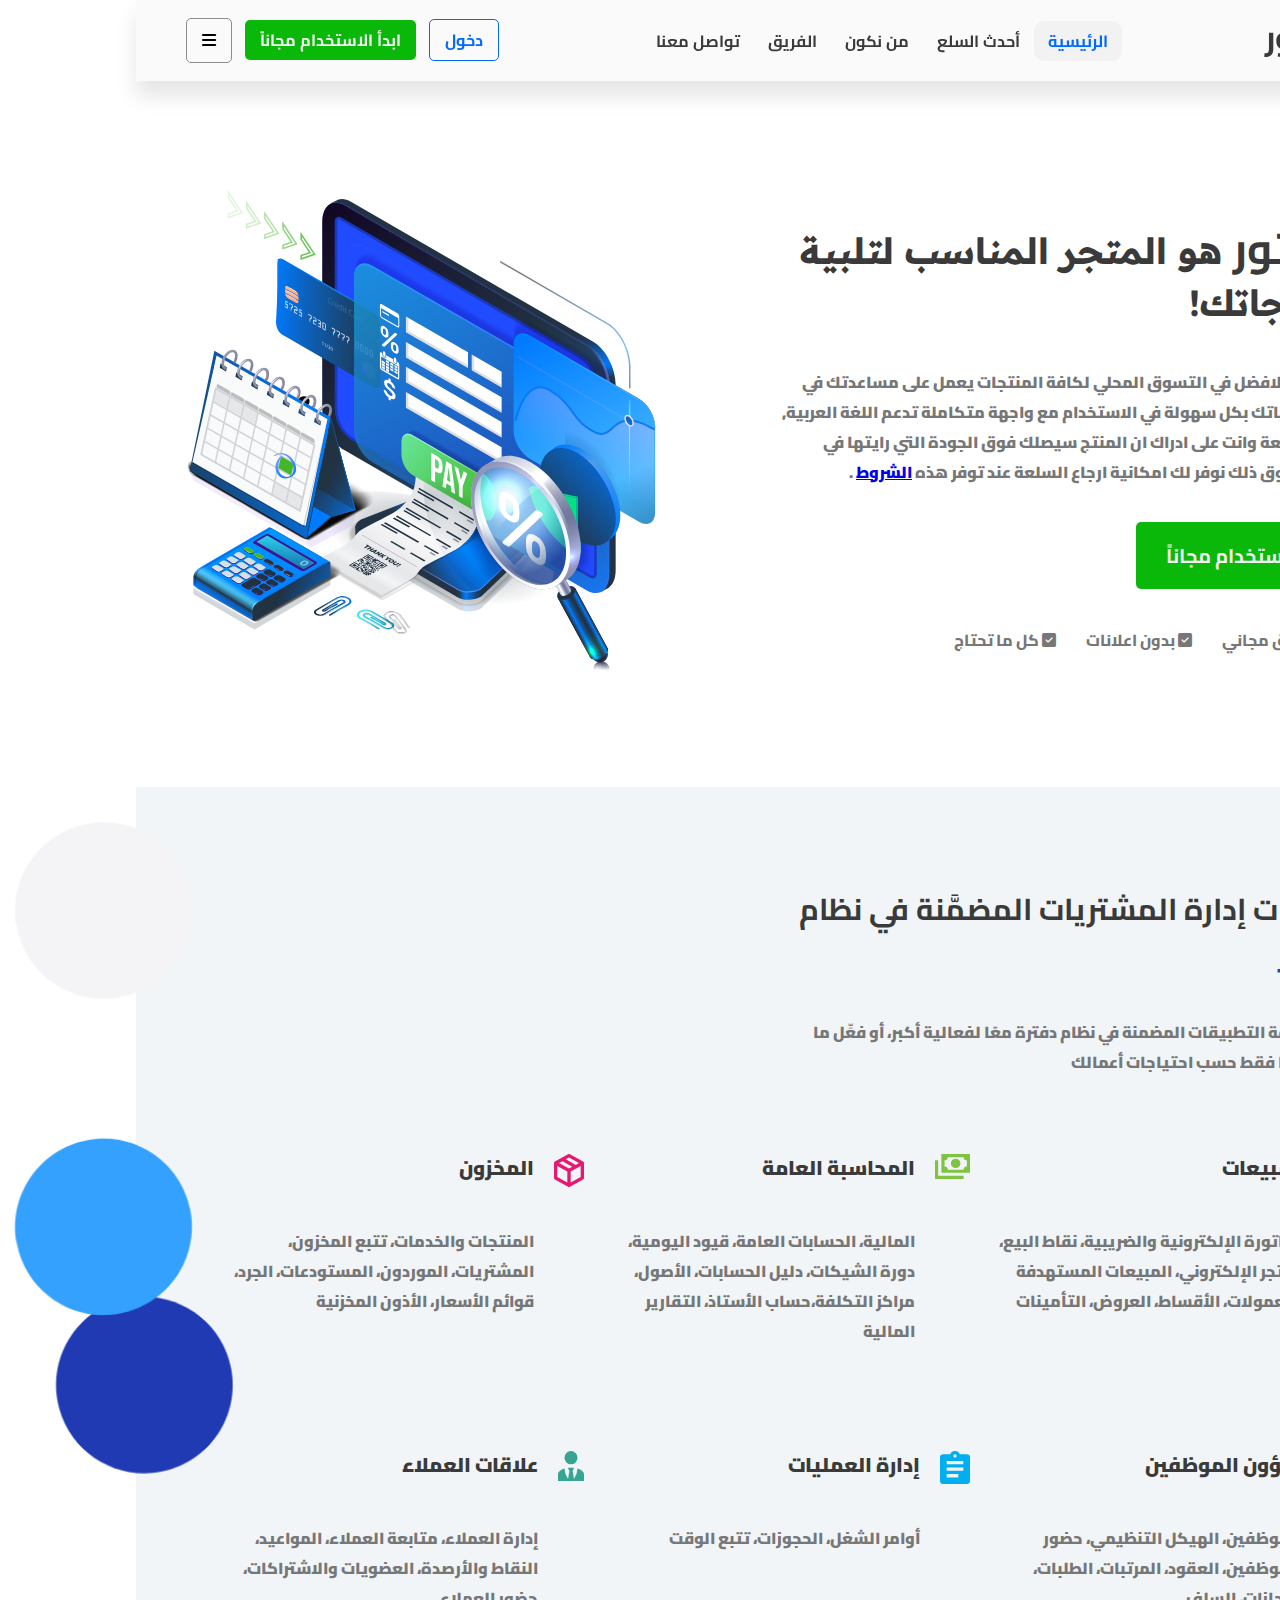
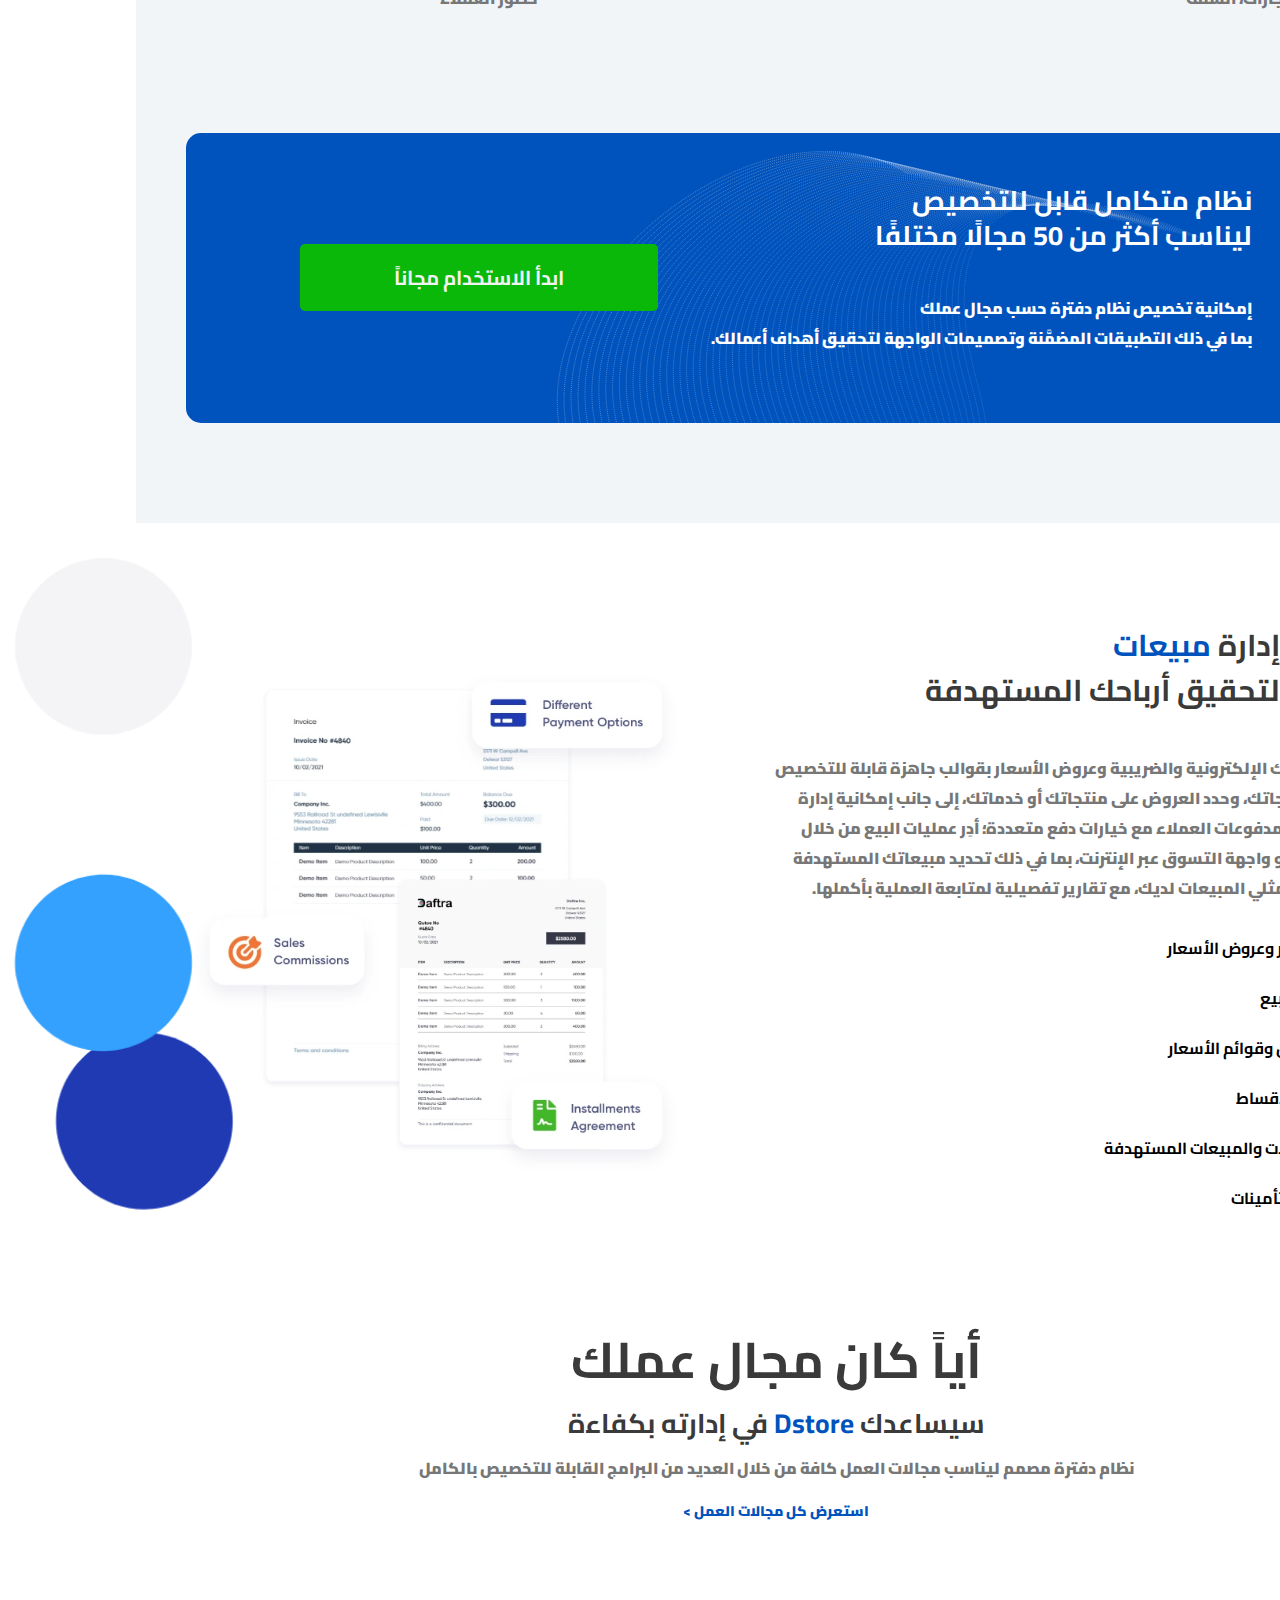
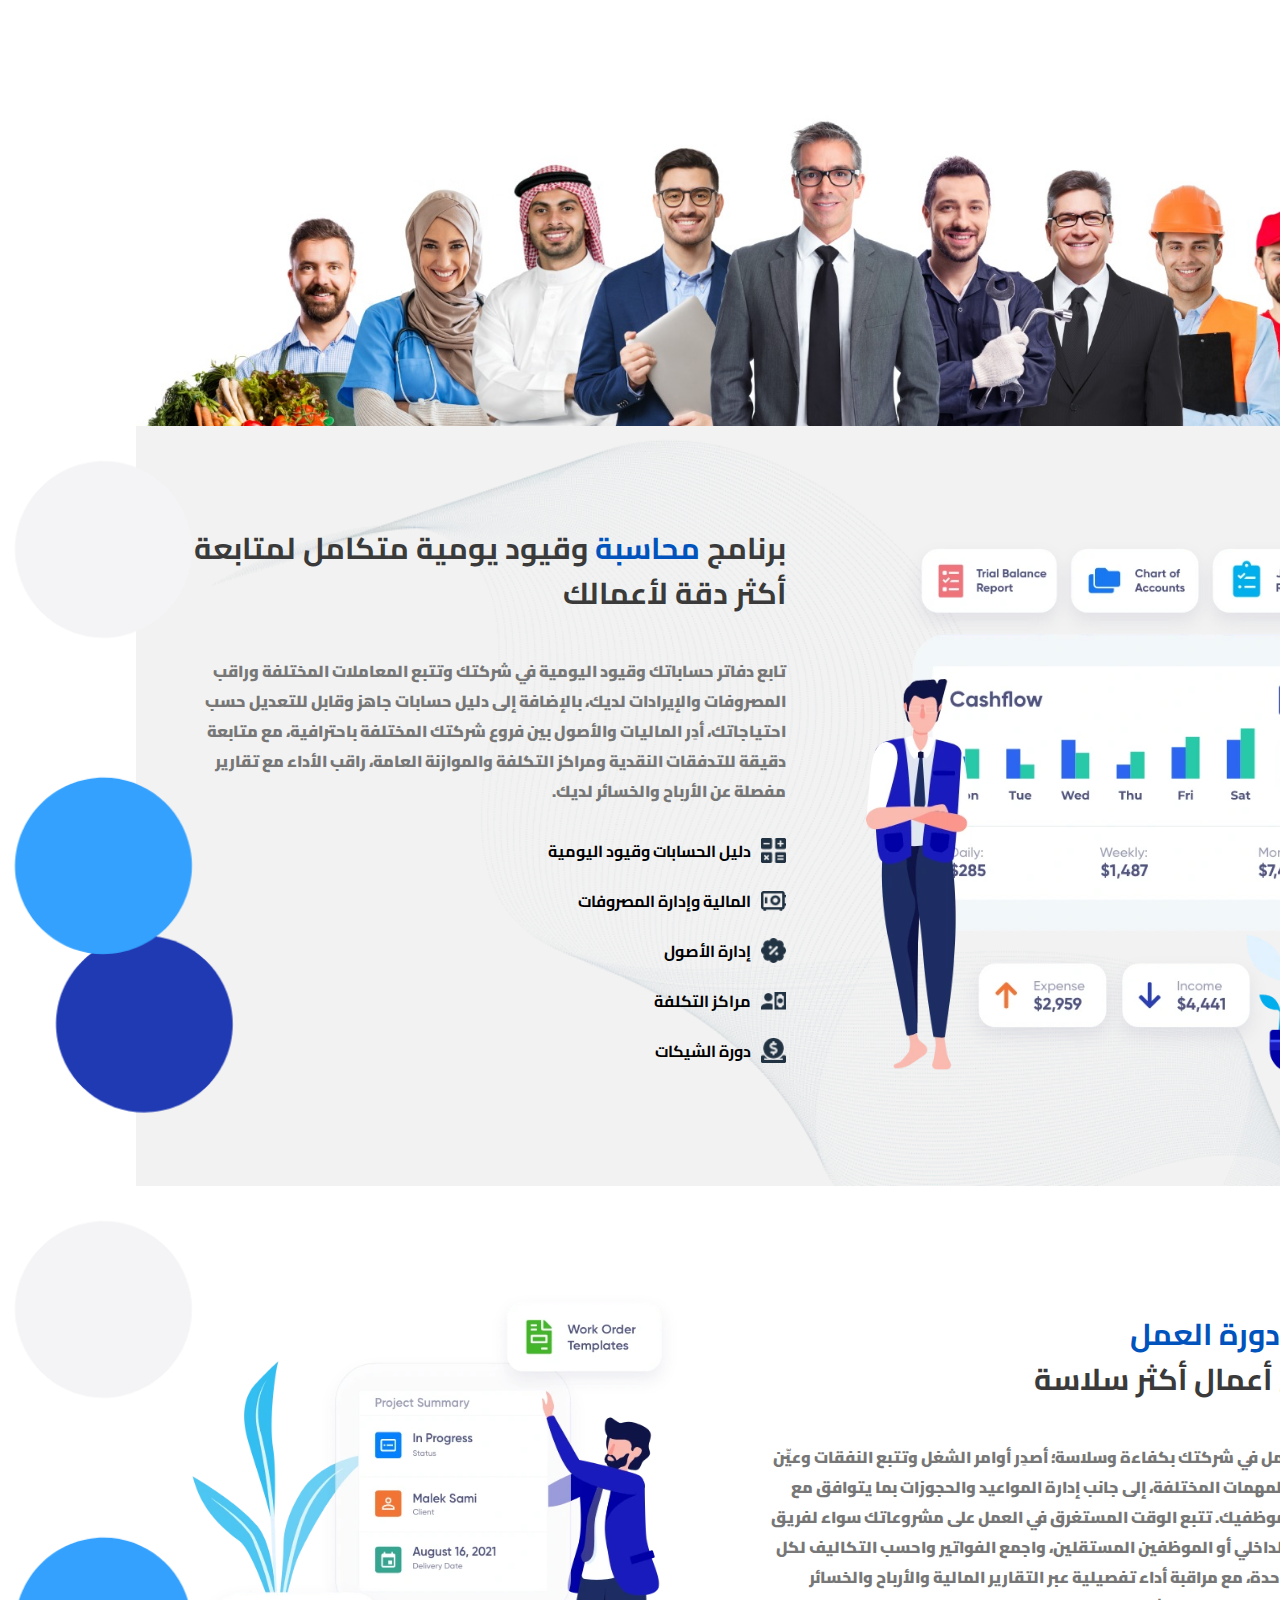
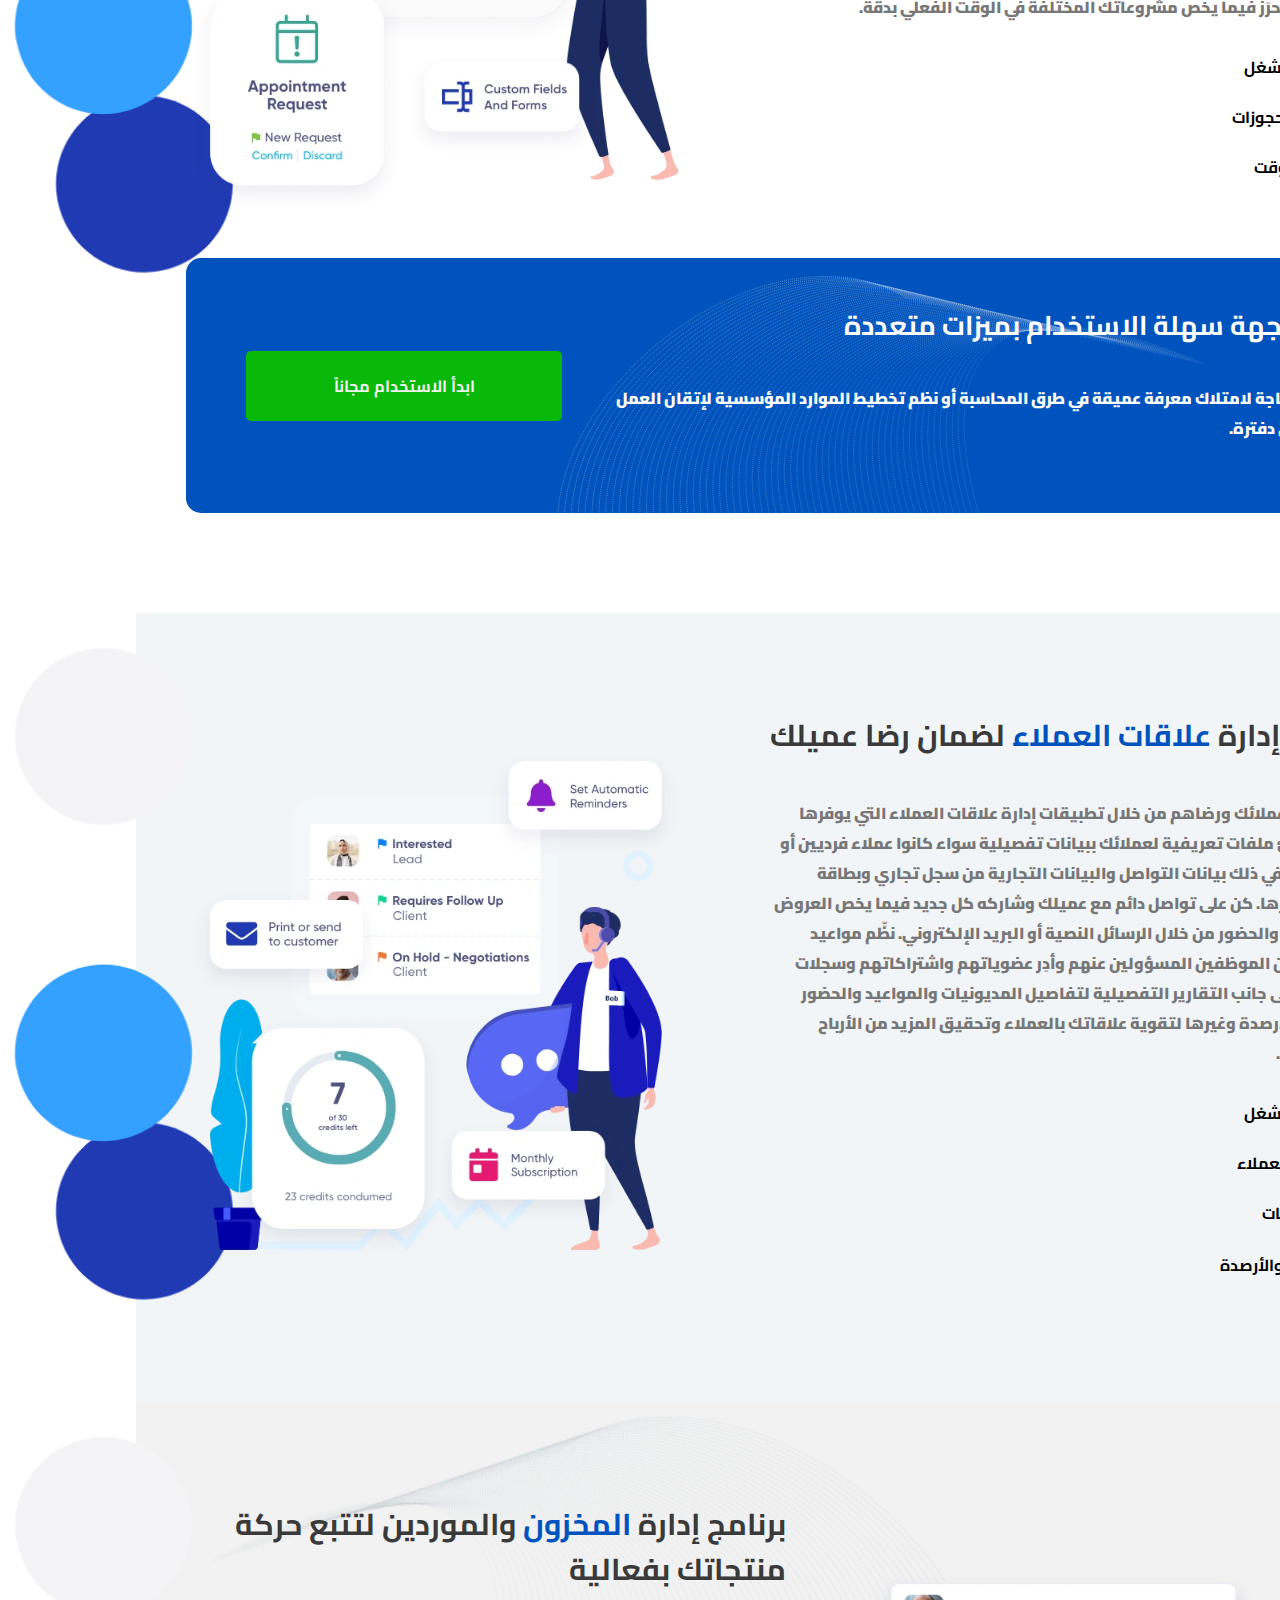
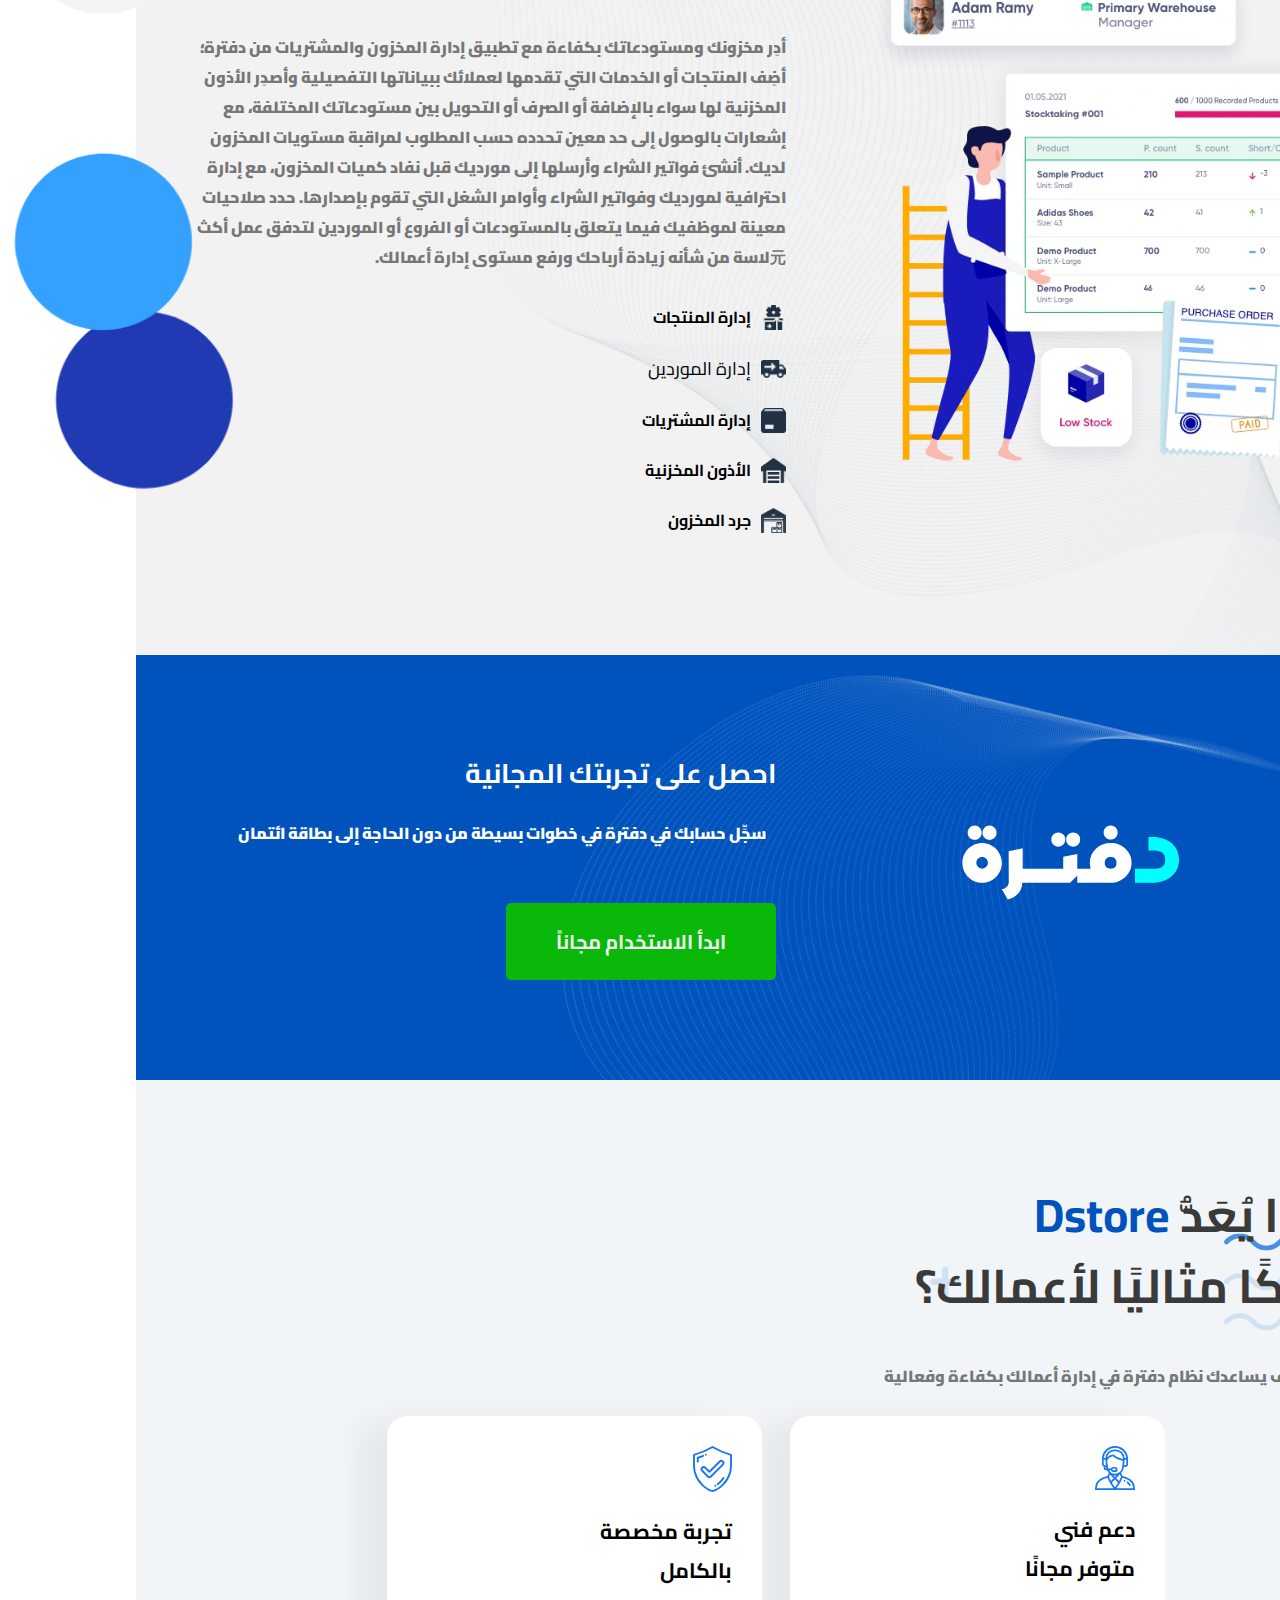
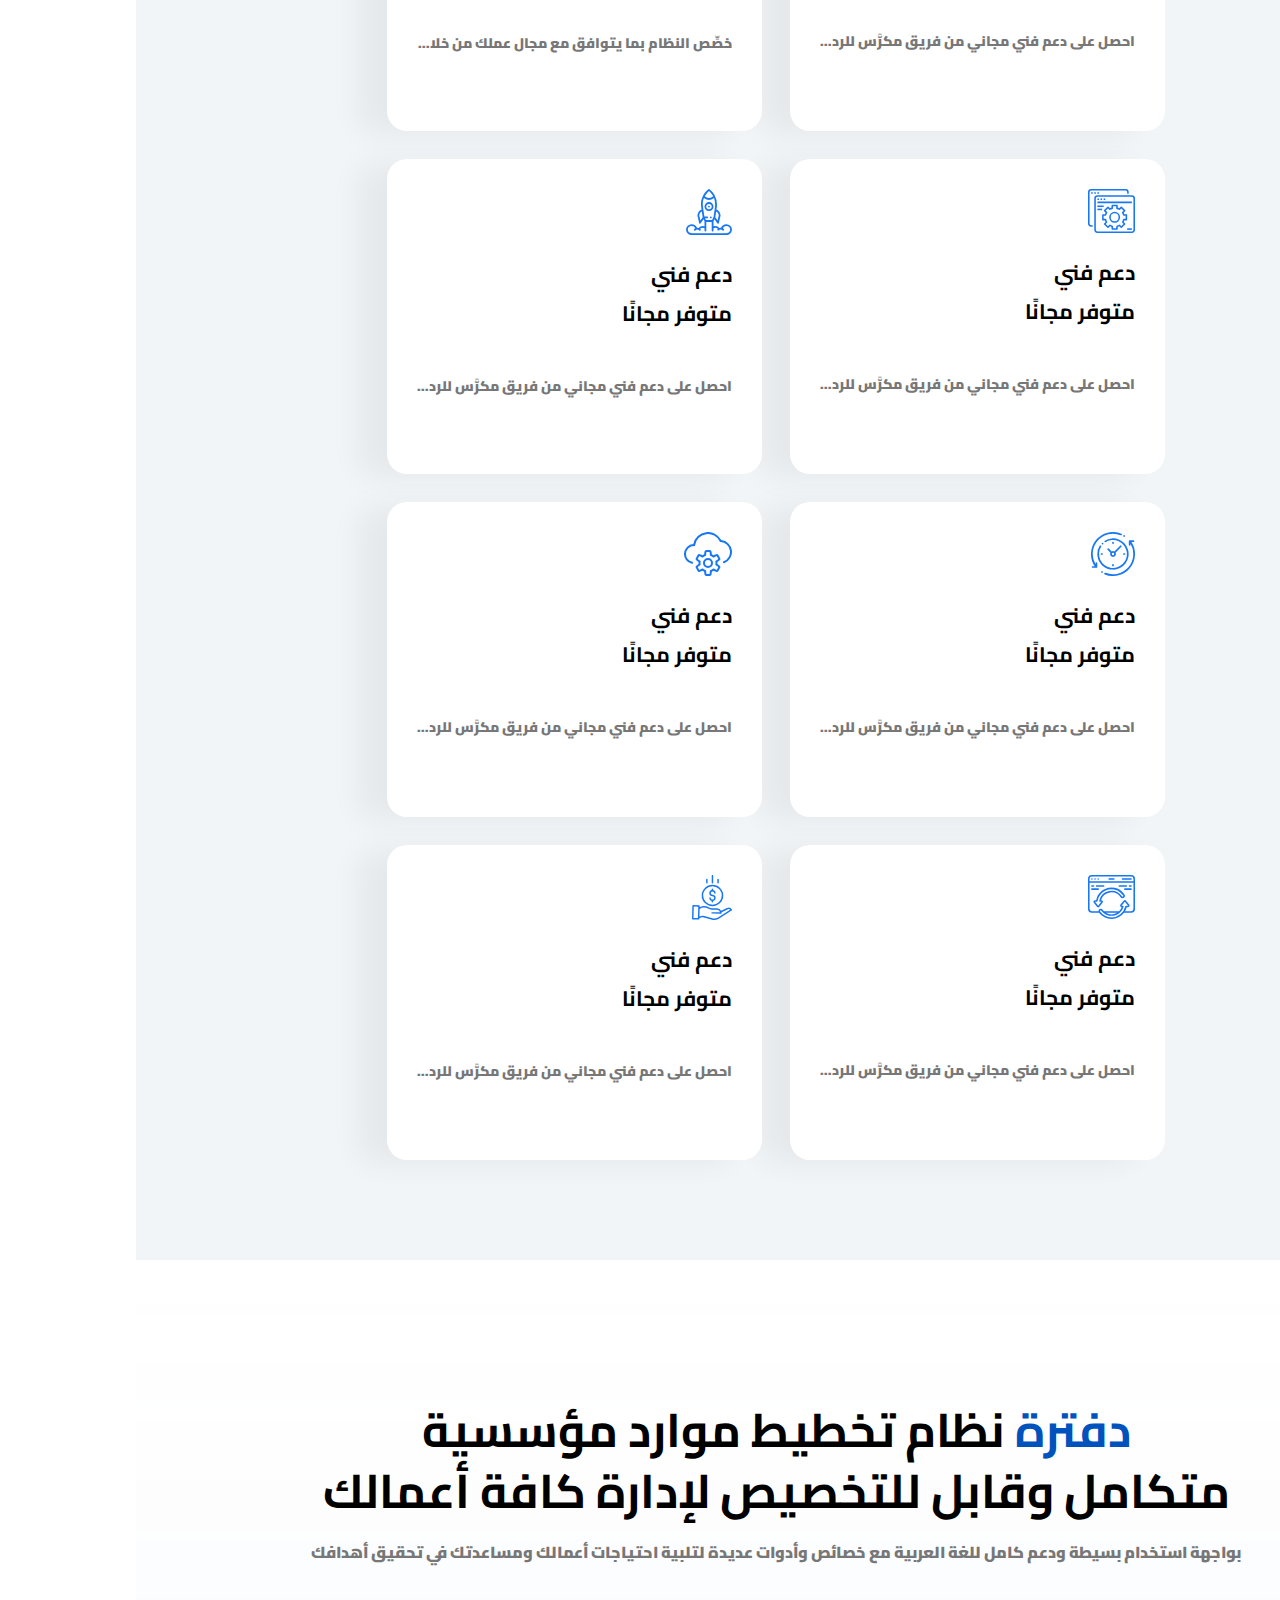
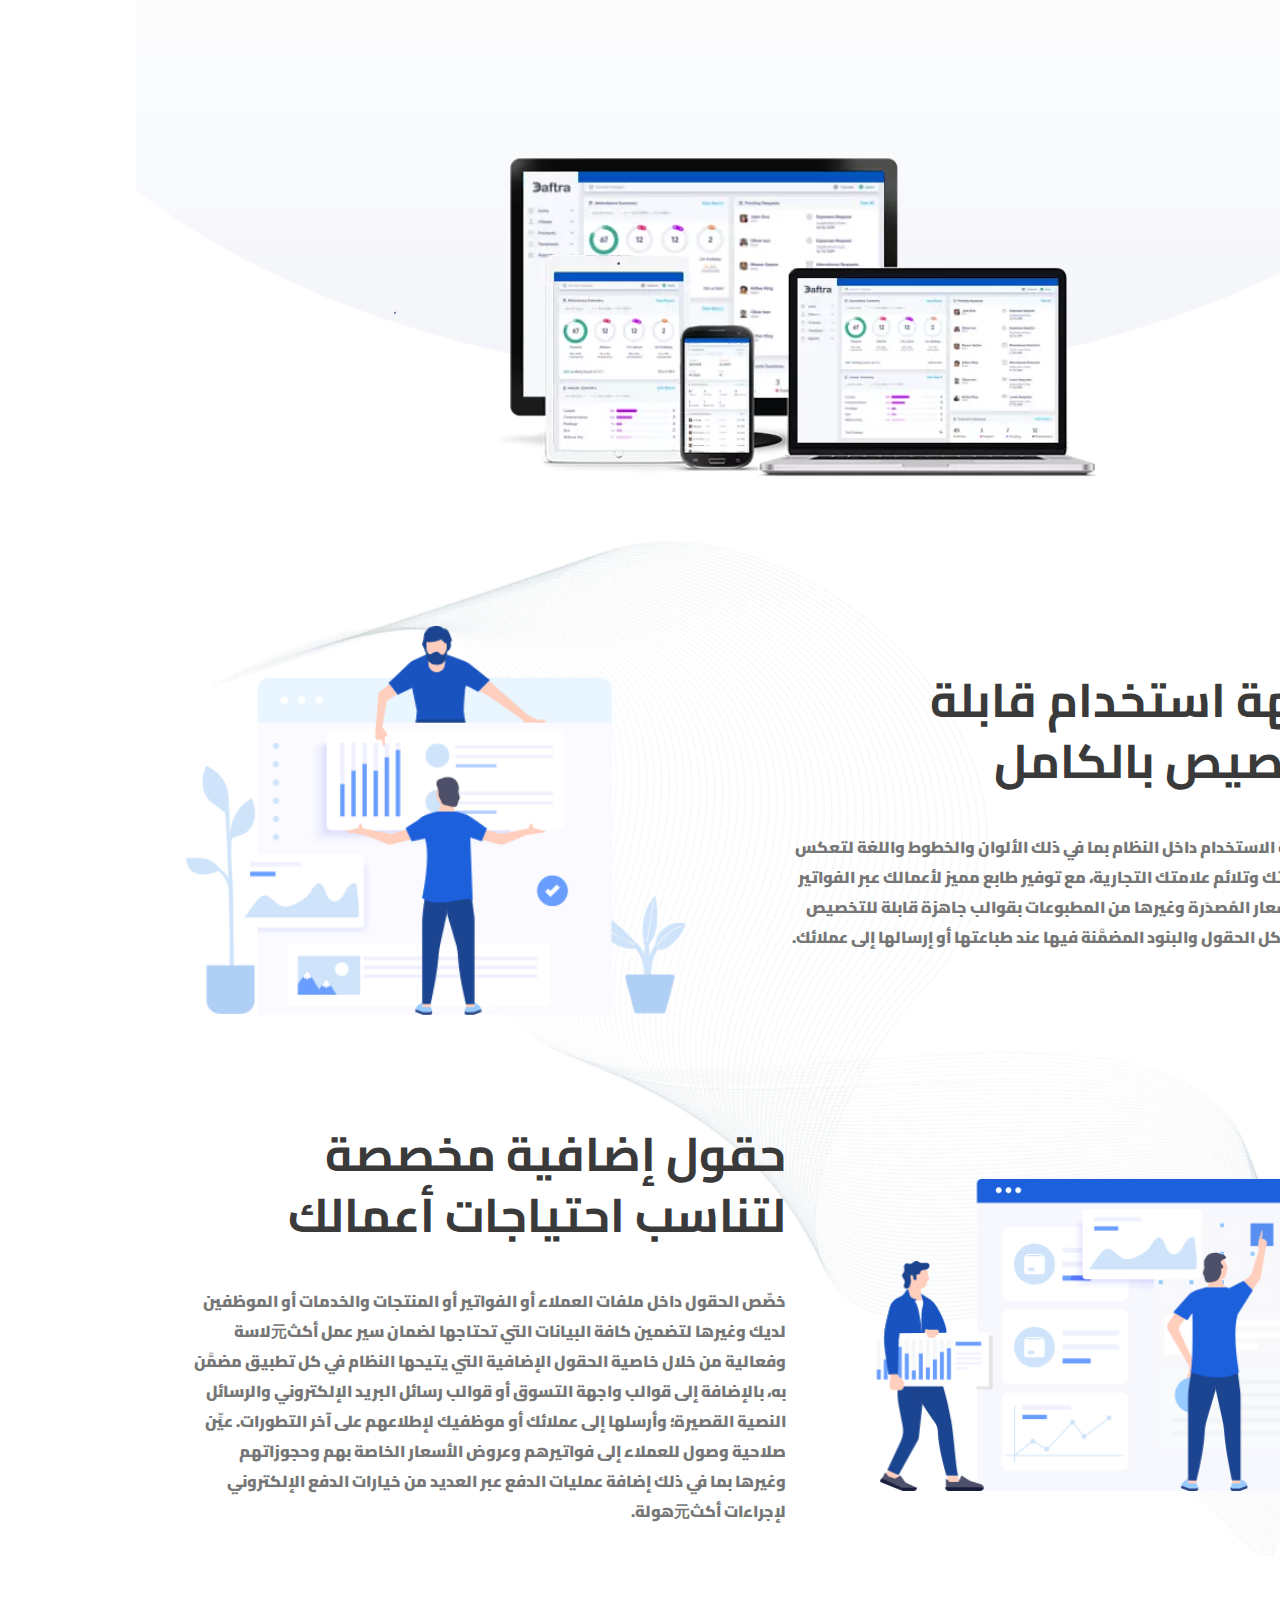
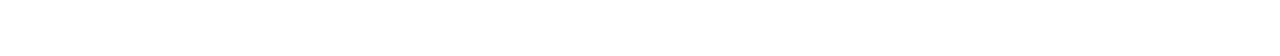
<file: index.html>
<!DOCTYPE html>
<html lang="en">

<head>
        <meta charset="UTF-8">
        <meta name="viewport" content="width=device-width, initial-scale=1.0">
        <!-- css file -->
        <link rel="stylesheet" href="style.css">
        <!-- font awesome -->
        <link rel="stylesheet" href="https://cdnjs.cloudflare.com/ajax/libs/font-awesome/6.7.2/css/all.min.css"
                integrity="sha512-Evv84Mr4kqVGRNSgIGL/F/aIDqQb7xQ2vcrdIwxfjThSH8CSR7PBEakCr51Ck+w+/U6swU2Im1vVX0SVk9ABhg=="
                crossorigin="anonymous" referrerpolicy="no-referrer" />
        <link rel="preconnect" href="https://fonts.googleapis.com">
        <link rel="preconnect" href="https://fonts.gstatic.com" crossorigin>
        <link href="https://fonts.googleapis.com/css2?family=Cairo:wght@200..1000&display=swap" rel="stylesheet">
        <title>Dstore</title>
        <style>

        </style>
</head>

<body>
        <!-- start header -->
        <header>
                <div class="container">
                        <a class="logo" href="index.html"><span>D</span>ستور</a>
                        <nav>
                                <a class="activ" href="#home">الرئيسية</a>
                                <a href="#">أحدث السلع</a>
                                <a href="#">من نكون</a>
                                <a href="#">الفريق</a>
                                <a class="defr" href="#">تواصل معنا</a>
                        </nav>
                        <div class="left-header">
                                <a class="login" href="#">دخول</a>
                                <a class="free-use" href="#"> ابدأ الاستخدام مجاناً </a>
                                <i id="menue" class="fa-solid fa-bars"></i>
                                <div class="mobile-minue">
                                        <img class="m-img" src="lines.png" alt="">
                                        <nav>
                                                <a id="x" href=""> <i class="fa-solid fa-xmark"></i></a>
                                                <a href="#">الرئيسية</a>
                                                <a href="#">أحدث السلع</a>
                                                <a href="#">من نكون</a>
                                                <a href="#">الفريق</a>
                                                <a class="defr" href="#">تواصل معنا</a>
                                        </nav>
                                        <div>
                                                <div>
                                                        <nav class="nav2">
                                                                <h2 style="padding-right: 14px;">المزيد</h2>
                                                                <a href="#">الرئيسية</a>
                                                                <a href="#">أحدث السلع</a>
                                                                <a href="#">من نكون</a>
                                                                <a href="#">الفريق</a>
                                                                <a class="defr" href="#">تواصل معنا</a>
                                                                <a href="#">الرئيسية</a>
                                                                <a href="#">أحدث السلع</a>
                                                                <a href="#">من نكون</a>
                                                                <a href="#">الفريق</a>
                                                                <a class="defr" href="#">تواصل معنا</a>
                                                        </nav>
                                                </div>
                                        </div>
                                        <div class="bottom-link">
                                                <a class="link2" href="">تسجيل الدخول</a>
                                                <a href="">تسجيل حساب</a>
                                        </div>
                                </div>
                        </div>
                </div>
        </header>
        <!-- end header -->
        <!-- start home -->
        <section id="home">
                <div class="container">
                        <div class="text">
                                <h1 class="home-h1"><a class="logo" href="index.html"><span>D</span>ستور</a> هو المتجر
                                        المناسب لتلبية احتياجاتك!</h1>
                                <p> يعد متجرنا الافضل في التسوق المحلي لكافة المنتجات يعمل على مساعدتك في تلبية
                                        احتياجاتك بكل سهولة في الاستخدام مع واجهة متكاملة تدعم اللغة العربية, اشتري
                                        السلعة وانت على ادراك ان المنتج سيصلك فوق الجودة التي رايتها في موقعنا, وفوق ذلك
                                        نوفر لك امكانية ارجاع السلعة عند توفر هذه <a href="#">الشروط</a> .
                                </p>
                                <a class="free-use" href="#"> ابدأ الاستخدام مجاناً </a>
                                <div class="check-marck">
                                        <i class="fa-regular fa-square-check"><span> تسوق مجاني</span></i>
                                        <i class="fa-regular fa-square-check"><span> بدون اعلانات </span></i>
                                        <i class="fa-regular fa-square-check"><span> كل ما تحتاج </span></i>
                                </div>
                        </div>
                        <div class="img-cont" style="width: 40%;">
                                <img src="home-img.svg" alt="home image">
                        </div>
                </div>
        </section>
        <!-- end home -->
        <!-- start services -->
        <section id="info-one">
                <div class="img-cont-one">
                        <img src="circles.png" alt="">
                </div>
                <div class="container">
                        <div class="top">
                                <h2 class="section-title">تطبيقات إدارة المشتريات المضمَّنة في نظام <span
                                                class="import">Dستور</span></h2>
                                <p class="section-dis">استخدم كافة التطبيقات المضمنة في نظام دفترة معًا لفعالية أكبر، أو
                                        فعِّل ما تحتاجه منها فقط حسب احتياجات أعمالك</p>
                        </div>
                        <div class="bottom">
                                <div class="info-card-cont">
                                        <div class="info-card">
                                                <img src="info-one-img1.svg" alt="">
                                                <div class="info-one-text">
                                                        <a href="" class="info-one-link">المبيعات</a>
                                                        <p>الفاتورة الإلكترونية والضريبية، نقاط البيع، المتجر
                                                                الإلكتروني، المبيعات المستهدفة والعمولات، الأقساط،
                                                                العروض، التأمينات</p>
                                                </div>
                                        </div>
                                        <div class="info-card">
                                                <img src="info-one-img2.svg" alt="">
                                                <div class="info-one-text">
                                                        <a href="" class="info-one-link">المحاسبة العامة</a>
                                                        <p>المالية، الحسابات العامة، قيود اليومية، دورة الشيكات، دليل
                                                                الحسابات، الأصول، مراكز التكلفة،حساب الأستاذ، التقارير
                                                                المالية</p>
                                                </div>
                                        </div>
                                        <div class="info-card">
                                                <img src="info-one-img3.svg" alt="">
                                                <div class="info-one-text">
                                                        <a href="" class="info-one-link">المخزون</a>
                                                        <p>المنتجات والخدمات، تتبع المخزون، المشتريات، الموردون،
                                                                المستودعات، الجرد، قوائم الأسعار، الأذون المخزنية</p>
                                                </div>
                                        </div>
                                        <div class="info-card">
                                                <img src="info-one-img4.svg" alt="">
                                                <div class="info-one-text">
                                                        <a href="" class="info-one-link">شؤون الموظفين</a>
                                                        <p>الموظفين، الهيكل التنظيمي، حضور الموظفين، العقود، المرتبات،
                                                                الطلبات، الإجازات، السلف</p>
                                                </div>
                                        </div>
                                        <div class="info-card">
                                                <img src="info-one-img5.svg" alt="">
                                                <div class="info-one-text">
                                                        <a href="" class="info-one-link">إدارة العمليات</a>
                                                        <p>أوامر الشغل، الحجوزات، تتبع الوقت</p>
                                                </div>
                                        </div>
                                        <div class="info-card">
                                                <img src="info-one-img6.svg" alt="">
                                                <div class="info-one-text">
                                                        <a href="" class="info-one-link">علاقات العملاء</a>
                                                        <p>إدارة العملاء، متابعة العملاء، المواعيد، النقاط والأرصدة،
                                                                العضويات والاشتراكات، حضور العملاء</p>
                                                </div>
                                        </div>
                                </div>
                        </div>
                        <div class="main-box">
                                <div class="more-info">
                                        <h2 class="box-h2">نظام متكامل قابل للتخصيص <br> ليناسب أكثر من 50 مجالًا
                                                مختلفًا
                                        </h2>
                                        <p>إمكانية تخصيص نظام دفترة حسب مجال عملك <br> بما في ذلك التطبيقات المضمَّنة
                                                وتصميمات الواجهة لتحقيق أهداف أعمالك.</p>
                                </div>
                                <a class="free-use" href="#"> ابدأ الاستخدام مجاناً </a>
                        </div>
                </div>
        </section>
        <!-- end services -->
        <!-- start info-tow -->
        <section id="info-tow">
                <div class="container">
                        <div class="row">
                                <div class="img-cont-one">
                                        <img src="circles.png" alt="">
                                </div>
                                <div class="right">
                                        <div class="top">
                                                <h2 class="section-title">برنامج إدارة <span
                                                                class="import">مبيعات</span><br>شامل لتحقيق أرباحك
                                                        المستهدفة
                                                </h2>
                                                <p class="section-dis">أصدر فواتيرك الإلكترونية والضريبية وعروض الأسعار
                                                        بقوالب
                                                        جاهزة قابلة للتخصيص حسب احتياجاتك، وحدد العروض على منتجاتك أو
                                                        خدماتك،
                                                        إلى جانب إمكانية إدارة التأمينات ومدفوعات العملاء مع خيارات دفع
                                                        متعددة؛
                                                        أدِر عمليات البيع من خلال نقاط البيع أو واجهة التسوق عبر
                                                        الإنترنت، بما
                                                        في ذلك تحديد مبيعاتك المستهدفة وعمولات ممثلي المبيعات لديك، مع
                                                        تقارير
                                                        تفصيلية لمتابعة العملية بأكملها.</p>
                                        </div>
                                        <div class="bottom">
                                                <ul class="bottom-ul">
                                                        <li><img src="invoice -icon.png" alt=""><span>الفواتير وعروض
                                                                        الأسعار</span></li>
                                                        <li><img src="s_icon5.png" alt=""><span>نقاط البيع</span></li>
                                                        <li><img src="s_icon2.png" alt=""><span>العروض وقوائم
                                                                        الأسعار</span></li>
                                                        <li><img src="s_icon3.png" alt=""><span>إدارة الاقساط</span>
                                                        </li>
                                                        <li><img src="s_icon4.png" alt=""><span>العمولات والمبيعات
                                                                        المستهدفة</span></li>
                                                        <li><img src="s_icon1.png" alt=""><span>إدارة التأمينات</span>
                                                        </li>
                                                </ul>
                                        </div>
                                </div>
                                <div class="left">
                                        <div class="img-cont">
                                                <img src="home-sales-sc.webp" alt="">
                                        </div>
                                </div>
                        </div>
                </div>

        </section>
        <!-- end info-tow -->
        <!-- start info-three -->

        <section id="info-three">
                <div class="container">
                        <h2>أياً كان مجال عملك <br><span>سيساعدك <span class="import">Dstore</span> في إدارته بكفاءة
                                </span></h2>
                        <p style="margin: 10px;">نظام دفترة مصمم ليناسب مجالات العمل كافة من خلال العديد من البرامج
                                القابلة للتخصيص بالكامل</p>
                        <a href=""> استعرض كل مجالات العمل &gt;</a>
                </div>
        </section>
        <!-- end info-three -->
        <div class="img-cont-rel">
                <img src="big-banner.jpg" alt="">
        </div>
        <!-- start info-four -->
        <section id="info-four">
                <div class="container">
                        <div class="img-cont-one">
                                <img src="circles.png" alt="">
                        </div>
                        <div class="row">
                                <div class="left">
                                        <div class="img-cont">
                                                <img src="home-accounting-sc.webp" alt="">
                                        </div>
                                </div>
                                <div class="right">
                                        <div class="top">
                                                <h2 class="section-title">برنامج <span class="import"> محاسبة
                                                        </span>وقيود يومية متكامل لمتابعة أكثر دقة لأعمالك</h2>
                                                <p class="section-dis">تابع دفاتر حساباتك وقيود اليومية في شركتك وتتبع
                                                        المعاملات المختلفة وراقب المصروفات والإيرادات لديك، بالإضافة إلى
                                                        دليل حسابات جاهز وقابل للتعديل حسب احتياجاتك، أدِر الماليات
                                                        والأصول بين فروع شركتك المختلفة باحترافية، مع متابعة دقيقة
                                                        للتدفقات النقدية ومراكز التكلفة والموازنة العامة، راقب الأداء مع
                                                        تقارير مفصلة عن الأرباح والخسائر لديك.</p>
                                        </div>
                                        <div class="bottom">
                                                <ul class="bottom-ul">
                                                        <li><img src="a_icon1.png" alt=""><span>دليل الحسابات وقيود
                                                                        اليومية</span></li>
                                                        <li><img src="a_icon3.png" alt=""><span>المالية وإدارة المصروفات
                                                                </span></li>
                                                        <li><img src="s_icon2.png" alt=""><span>إدارة الأصول</span></li>
                                                        <li><img src="s_icon3.png" alt=""><span>مراكز التكلفة </span>
                                                        </li>
                                                        <li><img src="s_icon4.png" alt=""><span>دورة الشيكات</span></li>
                                                </ul>
                                        </div>
                                </div>
                        </div>
                </div>

        </section>
        <!-- end info-four -->
        <section id="info-five">
                <section id="info-tow">
                        <div class="container">
                                <div class="row">
                                        <div class="img-cont-one">
                                                <img src="circles.png" alt="">
                                        </div>
                                        <div class="right">
                                                <div class="top">
                                                        <h2 class="section-title"> برنامج <span class="import">دورة
                                                                        العمل</span><br>لتدفق أعمال أكثر سلاسة
                                                        </h2>
                                                        <p class="section-dis">أدِر دورة العمل في شركتك بكفاءة وسلاسة؛
                                                                أصدِر أوامر الشغل وتتبع النفقات وعيِّن الموظفين للمهمات
                                                                المختلفة، إلى جانب إدارة المواعيد والحجوزات بما يتوافق
                                                                مع وردية عمل موظفيك. تتبع الوقت المستغرق في العمل على
                                                                مشروعاتك سواء لفريق الموظفين الداخلي أو الموظفين
                                                                المستقلين، واجمع الفواتير واحسب التكاليف لكل مشروع على
                                                                حدة، مع مراقبة أداء تفصيلية عبر التقارير المالية
                                                                والأرباح والخسائر والتقدم المُحرَز فيما يخص مشروعاتك
                                                                المختلفة في الوقت الفعلي بدقة.</p>
                                                </div>
                                                <div class="bottom">
                                                        <ul class="bottom-ul">
                                                                <li><img src="o_icon1.png" alt=""><span>أوامر
                                                                                الشغل</span></li>
                                                                <li><img src="o_icon2.png" alt=""><span>إدارة الحجوزات
                                                                        </span></li>
                                                                <li><img src="o_icon3.png" alt=""><span>تتبع
                                                                                الوقت</span></li>
                                                        </ul>
                                                </div>
                                        </div>
                                        <div class="left">
                                                <div class="img-cont">
                                                        <img src="home-operation-sc.webp" alt="">
                                                </div>
                                        </div>
                                </div>
                                <div class="main-box">
                                        <div class="more-info">
                                                <h2 class="box-h2">واجهة سهلة الاستخدام بميزات متعددة</h2>
                                                <p>لا حاجة لامتلاك معرفة عميقة في طرق المحاسبة أو نظم تخطيط الموارد
                                                        المؤسسية لإتقان العمل على دفترة.</p>
                                        </div>
                                        <a class="free-use" href="#"> ابدأ الاستخدام مجاناً </a>
                                </div>
                        </div>

                </section>
        </section>
        <section id="info-sex">
                <section id="info-tow">
                        <div class="container">
                                <div class="row">
                                        <div class="img-cont-one">
                                                <img src="circles.png" alt="">
                                        </div>
                                        <div class="right">
                                                <div class="top">
                                                        <h2 class="section-title"> برنامج إدارة <span
                                                                        class="import">علاقات العملاء </span>لضمان رضا
                                                                عميلك
                                                        </h2>
                                                        <p class="section-dis">اضمن ولاء عملائك ورضاهم من خلال تطبيقات
                                                                إدارة علاقات العملاء التي يوفرها دفترة؛ أنشئ ملفات
                                                                تعريفية لعملائك ببيانات تفصيلية سواء كانوا عملاء فرديين
                                                                أو تجاريين بما في ذلك بيانات التواصل والبيانات التجارية
                                                                من سجل تجاري وبطاقة ضريبية وغيرها. كن على تواصل دائم مع
                                                                عميلك وشاركه كل جديد فيما يخص العروض أو الحجوزات والحضور
                                                                من خلال الرسائل النصية أو البريد الإلكتروني. نظِّم
                                                                مواعيد عملائك وعيِّن الموظفين المسؤولين عنهم وأدِر
                                                                عضوياتهم واشتراكاتهم وسجلات حضورهم، إلى جانب التقارير
                                                                التفصيلية لتفاصيل المديونيات والمواعيد والحضور والنقاط
                                                                والأرصدة وغيرها لتقوية علاقاتك بالعملاء وتحقيق المزيد من
                                                                الأرباح المستهدفة.</p>
                                                </div>
                                                <div class="bottom">
                                                        <ul class="bottom-ul">
                                                                <li><img src="c_icon4.png" alt=""><span>أوامر
                                                                                الشغل</span></li>
                                                                <li><img src="c_icon1.png" alt=""><span>حضور العملاء
                                                                <li><img src="c_icon2.png" alt=""><span>العضويات
                                                                        </span></li>
                                                                <li><img src="c_icon3.png" alt=""><span>النقاط والأرصدة
                                                                        </span></li>
                                                        </ul>
                                                </div>
                                        </div>
                                        <div class="left">
                                                <div class="img-cont">
                                                        <img src="home-crm-sc.webp" alt="">
                                                </div>
                                        </div>
                                </div>
                </section>
        </section>
        <section id="info-four" class="info-four">
                <div class="container">
                        <div class="img-cont-one">
                                <img src="circles.png" alt="">
                        </div>
                        <div class="row">
                                <div class="left">
                                        <div class="img-cont">
                                                <img src="home-inventory-sc.webp" alt="">
                                        </div>
                                </div>
                                <div class="right">
                                        <div class="top">
                                                <h2 class="section-title">برنامج إدارة <span class="import"> المخزون
                                                        </span>والموردين لتتبع حركة منتجاتك بفعالية</h2>
                                                <p class="section-dis">أدِر مخزونك ومستودعاتك بكفاءة مع تطبيق إدارة
                                                        المخزون والمشتريات من دفترة؛ أضِف المنتجات أو الخدمات التي
                                                        تقدمها لعملائك ببياناتها التفصيلية وأصدِر الأذون المخزنية لها
                                                        سواء بالإضافة أو الصرف أو التحويل بين مستودعاتك المختلفة، مع
                                                        إشعارات بالوصول إلى حد معين تحدده حسب المطلوب لمراقبة مستويات
                                                        المخزون لديك. أنشئ فواتير الشراء وأرسلها إلى مورديك قبل نفاد
                                                        كميات المخزون، مع إدارة احترافية لمورديك وفواتير الشراء وأوامر
                                                        الشغل التي تقوم بإصدارها. حدد صلاحيات معينة لموظفيك فيما يتعلق
                                                        بالمستودعات أو الفروع أو الموردين لتدفق عمل أكث元لاسة من شأنه
                                                        زيادة أرباحك ورفع مستوى إدارة أعمالك.</p>
                                        </div>
                                        <div class="bottom">
                                                <ul class="bottom-ul">
                                                        <li><img src="product.png" alt=""><span>إدارة المنتجات</span>
                                                        </li>
                                                        <li><img src="no-rady.png" alt="">إدارة الموردين<span>
                                                                </span></li>
                                                        <li><img src="i_icon2.png" alt=""><span>إدارة المشتريات </span>
                                                        </li>
                                                        <li><img src="warehouse.png" alt=""><span>الأذون المخزنية</span>
                                                        </li>
                                                        <li><img src="stocktaking 2.png" alt=""><span>جرد المخزون</span>
                                                        </li>
                                                </ul>
                                        </div>
                                </div>
                        </div>
                </div>
        </section>
        <section id="logo-box">
                <div class="container">
                        <div class="logo-cont">
                                <img src="logo-w-ar.svg" alt="">
                        </div>
                        <div class="text">
                                <h2>احصل على تجربتك المجانية</h2>
                                <p>سجِّل حسابك في دفترة في خطوات بسيطة من دون الحاجة إلى بطاقة ائتمان</p>
                                <a class="free-use" href="#">ابدأ الاستخدام مجاناً</a>
                        </div>
                </div>

        </section>

        <section id="info-seven">
                <div class="promises">
                        <div class="promises-header">
                                <div class="container">
                                        <h2 class="section-title" style="font-size: 47px;"> لماذا يُعَدُّ <span
                                                        class="import">Dstore <br></span>شريكًا مثاليًا لأعمالك؟

                                        </h2>
                                        <p>اكتشف كيف يساعدك نظام دفترة في إدارة أعمالك بكفاءة وفعالية</p>
                                </div>
                        </div>
                        <div class="container">
                                <div class="promises-cont">
                                        <div class="card">
                                                <div class="before-hover">
                                                        <img src="p_icon1.svg" alt="">
                                                        <h3 style="margin: 10px 0;">دعم فني <br>
                                                                متوفر مجانًا</h3>
                                                        <p style="width: 100%; font-size: 14px;">
                                                                احصل على دعم فني مجاني من فريق مكرَّس للرد على
                                                                استفساراتكم ومساعدتكم في حال واجهتم أي مشكلات؛ عبر
                                                                التواصل من خلال الهاتف أو البريد الإلكتروني على مدار
                                                                اليوم، وذلك لضمان حصولكم على تجربة مثالية عند استخدام
                                                                نظام دفترة.
                                                        </p>
                                                </div>
                                                <div class="after-hover">
                                                        <h3 style="margin: 10px 0;">دعم فني <br>
                                                                متوفر مجانًا</h3>
                                                        <p style="width: 100%; font-size: 14px;">
                                                                احصل على دعم فني مجاني من فريق مكرَّس للرد على
                                                                استفساراتكم ومساعدتكم في حال واجهتم أي مشكلات؛ عبر
                                                                التواصل من خلال الهاتف أو البريد الإلكتروني على مدار
                                                                اليوم، وذلك لضمان حصولكم على تجربة مثالية عند استخدام
                                                                نظام دفترة.
                                                        </p>
                                                </div>
                                        </div>
                                        <div class="card">
                                                <div class="before-hover">
                                                        <img src="p_icon2.svg" alt="">
                                                        <h3 style="margin: 10px 0;"> تجربة مخصصة <br>
                                                                بالكامل </h3>
                                                        <p style="width: 100%; font-size: 14px;">
                                                                خصِّص النظام بما يتوافق مع مجال عملك من خلال تفعيل
                                                                التطبيقات المطلوبة فقط، وخصِّص واجهة الاستخدام لتلائم
                                                                هوية علامتك التجارية وألوانها، إلى جانب التعديل في قوالب
                                                                الفواتير وعروض الأسعار وغيرها من المطبوعات للحصول على
                                                                تجربة مثالية مخصصة لاحتياجاتك.
                                                        </p>
                                                </div>
                                                <div class="after-hover">
                                                        <h3 style="margin: 10px 0;"> تجربة مخصصة <br>
                                                                بالكامل </h3>
                                                        <p style="width: 100%; font-size: 14px;">
                                                                خصِّص النظام بما يتوافق مع مجال عملك من خلال تفعيل
                                                                التطبيقات المطلوبة فقط، وخصِّص واجهة الاستخدام لتلائم
                                                                هوية علامتك التجارية وألوانها، إلى جانب التعديل في قوالب
                                                                الفواتير وعروض الأسعار وغيرها من المطبوعات للحصول على
                                                                تجربة مثالية مخصصة لاحتياجاتك.
                                                        </p>
                                                </div>
                                        </div>
                                        <div class="card">
                                                <div class="before-hover">
                                                        <img src="p_icon3.svg" alt="">
                                                        <h3 style="margin: 10px 0;">دعم فني <br>
                                                                متوفر مجانًا</h3>
                                                        <p style="width: 100%; font-size: 14px;">
                                                                احصل على دعم فني مجاني من فريق مكرَّس للرد على
                                                                استفساراتكم ومساعدتكم في حال واجهتم أي مشكلات؛ عبر
                                                                التواصل من خلال الهاتف أو البريد الإلكتروني على مدار
                                                                اليوم، وذلك لضمان حصولكم على تجربة مثالية عند استخدام
                                                                نظام دفترة.
                                                        </p>
                                                </div>
                                                <div class="after-hover">
                                                        <h3 style="margin: 10px 0;">دعم فني <br>
                                                                متوفر مجانًا</h3>
                                                        <p style="width: 100%; font-size: 14px;">
                                                                احصل على دعم فني مجاني من فريق مكرَّس للرد على
                                                                استفساراتكم ومساعدتكم في حال واجهتم أي مشكلات؛ عبر
                                                                التواصل من خلال الهاتف أو البريد الإلكتروني على مدار
                                                                اليوم، وذلك لضمان حصولكم على تجربة مثالية عند استخدام
                                                                نظام دفترة.
                                                        </p>
                                                </div>
                                        </div>
                                        <div class="card">
                                                <div class="before-hover">
                                                        <img src="p_icon4.svg" alt="">
                                                        <h3 style="margin: 10px 0;">دعم فني <br>
                                                                متوفر مجانًا</h3>
                                                        <p style="width: 100%; font-size: 14px;">
                                                                احصل على دعم فني مجاني من فريق مكرَّس للرد على
                                                                استفساراتكم ومساعدتكم في حال واجهتم أي مشكلات؛ عبر
                                                                التواصل من خلال الهاتف أو البريد الإلكتروني على مدار
                                                                اليوم، وذلك لضمان حصولكم على تجربة مثالية عند استخدام
                                                                نظام دفترة.
                                                        </p>
                                                </div>
                                                <div class="after-hover">
                                                        <h3 style="margin: 10px 0;">دعم فني <br>
                                                                متوفر مجانًا</h3>
                                                        <p style="width: 100%; font-size: 14px;">
                                                                احصل على دعم فني مجاني من فريق مكرَّس للرد على
                                                                استفساراتكم ومساعدتكم في حال واجهتم أي مشكلات؛ عبر
                                                                التواصل من خلال الهاتف أو البريد الإلكتروني على مدار
                                                                اليوم، وذلك لضمان حصولكم على تجربة مثالية عند استخدام
                                                                نظام دفترة.
                                                        </p>
                                                </div>
                                        </div>
                                        <div class="card">
                                                <div class="before-hover">
                                                        <img src="p_icon5.svg" alt="">
                                                        <h3 style="margin: 10px 0;">دعم فني <br>
                                                                متوفر مجانًا</h3>
                                                        <p style="width: 100%; font-size: 14px;">
                                                                احصل على دعم فني مجاني من فريق مكرَّس للرد على
                                                                استفساراتكم ومساعدتكم في حال واجهتم أي مشكلات؛ عبر
                                                                التواصل من خلال الهاتف أو البريد الإلكتروني على مدار
                                                                اليوم، وذلك لضمان حصولكم على تجربة مثالية عند استخدام
                                                                نظام دفترة.
                                                        </p>
                                                </div>
                                                <div class="after-hover">
                                                        <h3 style="margin: 10px 0;">دعم فني <br>
                                                                متوفر مجانًا</h3>
                                                        <p style="width: 100%; font-size: 14px;">
                                                                احصل على دعم فني مجاني من فريق مكرَّس للرد على
                                                                استفساراتكم ومساعدتكم في حال واجهتم أي مشكلات؛ عبر
                                                                التواصل من خلال الهاتف أو البريد الإلكتروني على مدار
                                                                اليوم، وذلك لضمان حصولكم على تجربة مثالية عند استخدام
                                                                نظام دفترة.
                                                        </p>
                                                </div>
                                        </div>
                                        <div class="card">
                                                <div class="before-hover">
                                                        <img src="p_icon6.svg" alt="">
                                                        <h3 style="margin: 10px 0;">دعم فني <br>
                                                                متوفر مجانًا</h3>
                                                        <p style="width: 100%; font-size: 14px;">
                                                                احصل على دعم فني مجاني من فريق مكرَّس للرد على
                                                                استفساراتكم ومساعدتكم في حال واجهتم أي مشكلات؛ عبر
                                                                التواصل من خلال الهاتف أو البريد الإلكتروني على مدار
                                                                اليوم، وذلك لضمان حصولكم على تجربة مثالية عند استخدام
                                                                نظام دفترة.
                                                        </p>
                                                </div>
                                                <div class="after-hover">
                                                        <h3 style="margin: 10px 0;">دعم فني <br>
                                                                متوفر مجانًا</h3>
                                                        <p style="width: 100%; font-size: 14px;">
                                                                احصل على دعم فني مجاني من فريق مكرَّس للرد على
                                                                استفساراتكم ومساعدتكم في حال واجهتم أي مشكلات؛ عبر
                                                                التواصل من خلال الهاتف أو البريد الإلكتروني على مدار
                                                                اليوم، وذلك لضمان حصولكم على تجربة مثالية عند استخدام
                                                                نظام دفترة.
                                                        </p>
                                                </div>
                                        </div>
                                        <div class="card">
                                                <div class="before-hover">
                                                        <img src="p_icon7.svg" alt="">
                                                        <h3 style="margin: 10px 0;">دعم فني <br>
                                                                متوفر مجانًا</h3>
                                                        <p style="width: 100%; font-size: 14px;">
                                                                احصل على دعم فني مجاني من فريق مكرَّس للرد على
                                                                استفساراتكم ومساعدتكم في حال واجهتم أي مشكلات؛ عبر
                                                                التواصل من خلال الهاتف أو البريد الإلكتروني على مدار
                                                                اليوم، وذلك لضمان حصولكم على تجربة مثالية عند استخدام
                                                                نظام دفترة.
                                                        </p>
                                                </div>
                                                <div class="after-hover">
                                                        <h3 style="margin: 10px 0;">دعم فني <br>
                                                                متوفر مجانًا</h3>
                                                        <p style="width: 100%; font-size: 14px;">
                                                                احصل على دعم فني مجاني من فريق مكرَّس للرد على
                                                                استفساراتكم ومساعدتكم في حال واجهتم أي مشكلات؛ عبر
                                                                التواصل من خلال الهاتف أو البريد الإلكتروني على مدار
                                                                اليوم، وذلك لضمان حصولكم على تجربة مثالية عند استخدام
                                                                نظام دفترة.
                                                        </p>
                                                </div>
                                        </div>
                                        <div class="card">
                                                <div class="before-hover">
                                                        <img src="p_icon8.svg" alt="">
                                                        <h3 style="margin: 10px 0;">دعم فني <br>
                                                                متوفر مجانًا</h3>
                                                        <p style="width: 100%; font-size: 14px;">
                                                                احصل على دعم فني مجاني من فريق مكرَّس للرد على
                                                                استفساراتكم ومساعدتكم في حال واجهتم أي مشكلات؛ عبر
                                                                التواصل من خلال الهاتف أو البريد الإلكتروني على مدار
                                                                اليوم، وذلك لضمان حصولكم على تجربة مثالية عند استخدام
                                                                نظام دفترة.
                                                        </p>
                                                </div>
                                                <div class="after-hover">
                                                        <h3 style="margin: 10px 0;">دعم فني <br>
                                                                متوفر مجانًا</h3>
                                                        <p style="width: 100%; font-size: 14px;">
                                                                احصل على دعم فني مجاني من فريق مكرَّس للرد على
                                                                استفساراتكم ومساعدتكم في حال واجهتم أي مشكلات؛ عبر
                                                                التواصل من خلال الهاتف أو البريد الإلكتروني على مدار
                                                                اليوم، وذلك لضمان حصولكم على تجربة مثالية عند استخدام
                                                                نظام دفترة.
                                                        </p>
                                                </div>
                                        </div>
                                </div>
                        </div>
                </div>
        </section>

        <section id="info-eight">
                <div class="easer-header text-centrly">
                        <h2 class="section-title-rel"
                                style="font-size: 47px; line-height: 1.3; margin-bottom: 0; position: relative;"> <span
                                        class="import" style="position: static !important;">دفترة
                                </span> نظام تخطيط موارد مؤسسية
                                <br>متكامل وقابل للتخصيص لإدارة كافة أعمالك
                        </h2>
                        <p style="margin-top: 15px; ">بواجهة استخدام بسيطة ودعم كامل للغة العربية مع خصائص وأدوات عديدة
                                لتلبية احتياجات أعمالك ومساعدتك في تحقيق أهدافك</p>
                        <img src="6576d32ae4063_blobid1702286120029.png" alt="">
                </div>
                <div class="container interface">
                        <br>
                        <br>
                        <br>
                        <div class="row">
                                <div class="right">
                                        <div class="top">
                                                <h2 class="section-title" style="font-size: 47px; line-height: 1.3;">
                                                        واجهة استخدام قابلة للتخصيص بالكامل
                                                </h2>
                                                <p class="section-dis">اضبط واجهة الاستخدام داخل النظام بما في ذلك
                                                        الألوان والخطوط واللغة لتعكس هوية منشأتك وتلائم علامتك التجارية،
                                                        مع توفير طابع مميز لأعمالك عبر الفواتير وعروض الأسعار المُصدَرة
                                                        وغيرها من المطبوعات بقوالب جاهزة قابلة للتخصيص بالكامل في كل
                                                        الحقول والبنود المضمَّنة فيها عند طباعتها أو إرسالها إلى عملائك.
                                                </p>
                                        </div>
                                </div>
                                <div class="left">
                                        <div class="img-cont">
                                                <img src="home-interface.png" alt="">
                                        </div>
                                </div>
                        </div>
                        <br>
                        <br>
                        <br>
                        <div class="row">
                                <div class="left">
                                        <div class="img-cont">
                                                <img src="home-customize.png" alt="">
                                        </div>
                                </div>
                                <div class="right">
                                        <div class="top">
                                                <h2 class="section-title" style="font-size: 47px; line-height: 1.3;">
                                                        حقول إضافية مخصصة<br>لتناسب احتياجات أعمالك

                                                </h2>
                                                <p class="section-dis">خصِّص الحقول داخل ملفات العملاء أو الفواتير أو
                                                        المنتجات والخدمات أو الموظفين لديك وغيرها لتضمين كافة البيانات
                                                        التي تحتاجها لضمان سير عمل أكث元لاسة وفعالية من خلال خاصية الحقول
                                                        الإضافية التي يتيحها النظام في كل تطبيق مضمَّن به، بالإضافة إلى
                                                        قوالب واجهة التسوق أو قوالب رسائل البريد الإلكتروني والرسائل
                                                        النصية القصيرة؛ وأرسلها إلى عملائك أو موظفيك لإطلاعهم على آخر
                                                        التطورات. عيِّن صلاحية وصول للعملاء إلى فواتيرهم وعروض الأسعار
                                                        الخاصة بهم وحجوزاتهم وغيرها بما في ذلك إضافة عمليات الدفع عبر
                                                        العديد من خيارات الدفع الإلكتروني لإجراءات أكث元هولة.
                                                </p>
                                        </div>
                                </div>
                        </div>
                </div>

        </section>

        <!-- script -->
        <script>
                const menuIcon = document.getElementById('menue');
                const mobileMenu = document.querySelector('.mobile-minue');

                menuIcon.addEventListener('click', () => {
                        mobileMenu.classList.toggle('show');
                });
                const menuLinks = document.querySelectorAll('.mobile-minue nav a');

                menuLinks.forEach(link => {
                        link.addEventListener('click', () => {
                                mobileMenu.classList.remove('show');
                        });
                });
                const menuLinksx = document.querySelectorAll('.mobile-minue nav a i');

                menuLinksx.forEach(link => {
                        link.addEventListener('click', () => {
                                mobileMenu.classList.remove('show');
                        });
                });

                document.addEventListener('click', function (e) {
                        if (!mobileMenu.contains(e.target) && e.target !== menuIcon) {
                                mobileMenu.classList.remove('show');
                        }
                });

                // لما نكبس على أيقونة المنيو
                menuIcon.addEventListener('click', () => {
                        mobileMenu.classList.add('active');
                        menuIcon.classList.add('active');
                        document.body.classList.add('no-scroll'); // هون
                });

                // لما نكبس على إشارة X
                closeIcon.addEventListener('click', () => {
                        mobileMenu.classList.remove('active');
                        menuIcon.classList.remove('active');
                        document.body.classList.remove('no-scroll'); // وهون
                });

                // لما نكبس على رابط داخل المنيو
                menuLinks.forEach(link => {
                        link.addEventListener('click', () => {
                                mobileMenu.classList.remove('active');
                                menuIcon.classList.remove('active');
                                document.body.classList.remove('no-scroll'); // وهون كمان
                        });
                });

                // لما نكبس برا القائمة
                document.addEventListener('click', (e) => {
                        if (!mobileMenu.contains(e.target) && e.target !== menuIcon) {
                                mobileMenu.classList.remove('active');
                                menuIcon.classList.remove('active');
                                document.body.classList.remove('no-scroll'); // كمان هون
                        }
                });

        </script>
</body>

</html>
</file>
<file: style.css>
@import url('https://fonts.googleapis.com/css2?family=Cairo:wght@200..1000&display=swap');
@import url('https://fonts.googleapis.com/css2?family=Readex+Pro:wght@160..700&display=swap');

:root {
        --main-color: #006aff;
        --therd-color: #0053bd;
        --second-color: #09b809;
        --text-color: #3a3a3a;
        --transparent-color: #191919fa;
        --light-color: #f1f5f7;
        --box-padding: 60px 50px;
        --section-padding: 100px;
        --p-size: 16px;
        --p-whait: 900;
        --border-radios-button: 5px;
        --border-radios-box: 15px;
}

::selection {
        background-color: #006affa1;
        color: #f2f2f2;
}

* {
        font-family: "Cairo", sans-serif;
        margin: 0;
        padding: 0;
        text-decoration: none;
        z-index: 1;

}

.no-scroll {
        overflow: hidden;
}

body {
        box-sizing: border-box;
        overflow-x: hidden;
}

html {
        scroll-behavior: smooth;
        direction: rtl;
        font-size: 18px;
}

.container {
        max-width: 1000px;
}

/* start container styling */

@media (max-width: 750px) {
        .container {
                padding: 0 20px;
        }
}

@media (min-width: 751px) {
        .container {
                padding: 0 50px;
        }
}

@media (min-width: 992px) {
        .container {
                margin: 0 auto;
                max-width: 1200px;
        }
}

/* end container styling */

section {
        padding: var(--section-padding) 0;
        background-size: cover;
        background-repeat: no-repeat;
}

.box-h2 {
        color: #ffffff;
        font-size: 27px;
        line-height: 1.3;
}

.top {
        max-width: 600px;
        margin-bottom: 30px;
}

.section-title {
        font-size: 30px;
        color: var(--text-color);
        margin-bottom: 40px;
        line-height: 1.5;
}

.import {
        color: #0053bd;
}

.section-dis {
        margin: 0;
        margin-top: 30px;
        margin-bottom: 9px;
}

.left {
        display: contents;
}

/* start header  */
header {
        width: 100%;
        box-shadow: 0 15px 20px rgba(0, 0, 0, 0.104);
        z-index: 1000;
        position: fixed;
        top: 0;
        left: 0;
        background-color: #fafafa;
}

header .container {
        display: flex;
        align-items: center;
        justify-content: space-between;
        z-index: 999;

}

header .container .logo {
        font-size: 1.8rem;
        color: var();
        font-weight: 700;
        transform: translateY(-7px);
        padding-left: 13px;
}

header .container .logo::selection {
        background-color: transparent;
}

header .container .logo span {
        display: inline-block;
        color: var(--main-color);
        font-size: 2.4rem;
        font-weight: 800;
        transform: rotate(-3deg);
}

header .container nav {
        display: flex;
        align-items: flex-start;
}


header .container nav a {
        padding: 5px 14px;
        color: var(--text-color);
        font-size: 0.9rem;
        font-weight: 700;
        text-align: center;
        transition: 0.1s ease-in;
        border-radius: 10px;
}

.left-header {
        display: flex;
        align-items: center;
}

.left-header .bar {
        margin-right: 13px;
        font-size: 1.3rem;
        padding: 0 15px;
        cursor: pointer;
        border-radius: 5px;
        transition: 0.2s ease-in;
        color: var(--text-color);
}

.left-header .bar:hover {
        color: var(--main-color);
        background-color: #f2f2f2;
}

.left-header #menue {
        margin-right: 13px;
        font-size: 0.9rem;
        height: 100%;
        border: #8d8d8d solid 0.1rem;
        padding: 13px 15px;
        cursor: pointer;
        border-radius: 5px;
        transition: 0.2s ease-in;
        position: relative;

}

.mobile-minue {
        position: fixed;
        top: 0px;
        right: 0;
        width: 100%;
        height: 100%;
        background-color: var(--light-color);
        box-shadow: -10px 0 20px rgba(0, 0, 0, 0.349);
        transform: translateX(100%);
        transition: transform 0.3s ease-in-out;
        z-index: 1000;
        overflow: hidden;
}

.m-img {
        position: absolute;
        top: 10px;
        left: -150px;
        z-index: 1001;
}

#x {
        position: absolute;
        top: 30px;
        left: 15px;
        z-index: 1004;
        display: block;
}

#x i {
        font-size: 2.4rem;
        color: var(--text-color);
        background-color: #ebebff;
        border-radius: 50%;
        padding: 10px 15px;
}

.mobile-minue.show {
        transform: translateX(0);
}

.mobile-minue.show:hover body::-webkit-scrollbar {
        display: none;
}

.mobile-minue nav {
        display: flex;
        flex-direction: column;
        align-items: flex-start;
        justify-content: flex-start;
        padding: 20px;
        background-color: #f4f4f6;
        position: relative;
        padding-bottom: 40px;
}

.mobile-minue nav::after {
        content: "";
        position: absolute;
        width: 100%;
        height: 1px;
        background-color: var(--text-color);
        bottom: 0;
        left: 23%;
        right: 34px;
}

.mobile-minue nav a {
        padding: 0 14px !important;
        color: var(--text-color) !important;
        font-size: 1rem !important;
        font-weight: 940 !important;
}

.mobile-minue nav a:hover {
        color: var(--main-color) !important;
        background-color: var(--light-color) !important;
}

.mobile-minue nav.nav2 a {
        padding: 5px 14px !important;
        color: var(--text-color) !important;
        font-size: 0.9rem !important;
        font-weight: 800 !important;
}

.left-header #menue:hover {
        background-color: var(--main-color);
        color: #f2f2f2;
}

.left-header #menue:active {
        background-color: var(--main-color);
        color: #f2f2f2;
}

.left-header a,
i {
        display: block;
}

.left-header .login {
        border: var(--main-color) solid 0.1rem;
        margin-right: 13px;
        margin-left: 13px;
        font-size: 0.9rem;
        cursor: pointer;
        border-radius: var(--border-radios-button);
        padding: 5px 15px;
        color: var(--main-color);
        font-weight: 700;

}

.free-use {
        background-color: var(--second-color);
        color: #f2f2f2;
        padding: 5px 15px;
        border-radius: var(--border-radios-button);
        font-size: 0.9rem;
        transition: 0.1s ease-in;
        font-weight: 700;
        width: 86% !important;
}

.free-use {
        max-height: none !important;
        text-align: center;
}

.free-use:hover {
        transform: translateY(-3px);
}

header .container nav a:hover {
        color: var(--main-color);
        background-color: #f2f2f2;
}

header .container nav a.activ {
        color: var(--main-color);
        background-color: #f2f2f2;
}

@media (max-width:1150px) {
        .left-header .login {
                display: none;
        }

        .left-header #menue {
                padding: 10px 15px;
        }

}

@media (max-width: 1020px) {
        nav {
                display: none;
        }

        nav a {
                display: none;
        }

        .left-header .bar {
                display: none;
        }

        .left-header #menue {
                display: block;
                margin-left: 18px;
        }

        header .container {
                justify-content: space-between;
        }


}

@media (max-width: 500px) {
        .left-header .free-use {
                font-size: 0.7rem;
        }

        .container a.logo {
                font-size: 1.4rem;
        }

        .container a.logo span {
                font-size: 1.7rem;
        }

}

/* end header  */


/* start home  */

#home {
        padding: var(--section-padding) 0;
        min-height: 100%;
}

#home .container {
        display: flex;
        justify-content: space-between;
        align-items: center;
        gap: 6%;
        margin-top: 74px;
        z-index: 888;
}

.text {
        max-width: 700px;
        width: 50%;
}

.home-h1 {
        font-size: 2rem;
        font-family: "Readex Pro", sans-serif;
        line-height: 1.3;
        font-weight: 900;
        color: var(--text-color);
}

p {
        font-size: var(--p-size);
        font-weight: var(--p-whait);
        color: #777;
        margin-top: 40px;
        margin-bottom: 20px;
}

.text p a {
        text-decoration: underline;
}

.logo {
        font-size: 2.4rem;
        color: var(--text-color);
        font-weight: 700;
}

.logo span {
        display: inline-block;
        color: var(--main-color);
        font-size: 3rem;
        font-weight: 800;
        transform: rotate(-3deg);
}

.img-cont-one {

        width: fit-content !important;
        height: fit-content !important;
        max-width: none !important;
        display: contents !important;

}

#home .container .img-cont img {
        width: 100%;
}

.text .free-use {
        margin-top: 15px;
        margin-bottom: 40px;
        display: inline-block;
        padding: 15px 30px;
        font-size: 1.1rem;
        transition: 0.1s ease-in;
        max-width: fit-content;
}

.text .check-marck i {
        margin-right: 30px;
        font-size: var(--p-size);
        font-weight: 800;
        color: #777;
        line-height: 1.4;
}

.check-marck {
        display: flex;
        align-items: center;
        align-self: flex-start;
}

@media (max-width: 820px) {
        #home .container {
                flex-direction: column;
        }

        .container .text {
                width: 100%;
                order: 2;
                text-align: center;
                display: flex;
                align-items: center;
                flex-direction: column;
        }

        .container .text .home-h1 {
                font-size: 28px;
                font-weight: 600;
                max-width: 70%;

        }

        .logo {
                font-size: 35px;
        }

        .logo span {
                font-size: 40px;
        }

        .check-marck {
                display: flex;
                align-items: flex-start;
                flex-direction: column;
                gap: 14px;
                padding: 0;
        }
}

@media (max-width: 530px) {
        .home-h1 {
                min-width: 100%;
                font-size: 1.2rem !important;
        }

        #home .container .text .free-use {
                margin-top: 40px;
                padding: 10px 15px;
        }
}

/* end home  */
/* start info-one */
#info-one {
        padding: var(--section-padding) 0;
        position: relative;
        background: #f1f5f7;

}


.img-cont-one img {
        height: 682px;
        position: absolute;
        left: -136px;
        top: 20px;
        z-index: 1;
        overflow: hidden;
}

.info-one-link {
        color: var(--text-color);
        font-weight: var(--p-whait);
        font-size: 20px;
}

#info-one .info-card-cont {
        display: flex;
        align-items: flex-start !important;
        flex-wrap: wrap;
        margin-top: 62px;
}

#info-one .info-card-cont img {
        margin-top: 5px;
}

#info-one .info-card-cont .info-card {
        width: calc(93% / 3);
        display: flex;
        align-items: flex-start;
        padding: 0 10px;
        margin-top: 10px;
}


#info-one .info-card-cont .info-card .info-one-text {
        padding-right: 20px;
        margin-bottom: 70px;
}


.main-box {
        background-color: var(--therd-color);
        padding: 50px 60px;
        margin-top: 30px;
        border-radius: var(--border-radios-box);
        display: flex;
        align-items: center;
        justify-content: center;
        gap: 5%;
        background-image: url(/curve.webp);
}

.main-box p {
        color: #ffffff;
}



#info-one .main-box .free-use {
        padding: 15px 20px;
        font-size: 20px;
        display: block;
        min-width: 30%;
        max-width: 100px !important;
        text-align: center;
        flex-grow: 1;
        max-height: 30px;
        overflow: hidden;
}

@media (max-width: 1015px) {
        .main-box {
                padding: 50px 20px;
                /* flex-direction: column;
text-align: right; */
        }
}

@media (max-width: 1212px) {
        #info-one .info-card-cont .info-card {
                width: calc(93% / 2);
        }
}

@media (max-width: 860px) {
        #info-one .info-card-cont .info-card {
                width: calc(93% / 1)
        }

        #info-one .main-box .free-use {
                padding: 10px 15px;
        }

        .img-cont-one img {
                display: none;
        }
}

@media (max-width: 680px) {
        #info-one .info-card-cont .info-card {
                width: calc(93% / 1)
        }

        .info-one-text p {
                max-width: 100%;
        }

        #info-one {
                padding-top: 20px;
        }

        .main-box {
                flex-direction: column;
                text-align: right;
        }

        #info-one .main-box .more-info {
                max-width: 100%;
                margin-bottom: 20px;
        }

        #info-one .main-box .free-use {
                min-width: 90%;
                max-width: 100%;
                height: auto;
                line-height: normal;
                font-size: 18px;
                display: block;
                padding: 20px 10px;
        }
}

/* end info-one */
/* start info-tow  */

.row {
        display: flex;
        align-items: center;
        justify-content: space-between;
        gap: 10px;

}

#info-tow {
        position: relative;
}

#info-tow .right {
        max-width: 600px;
}


#info-tow .bottom ul li {
        display: flex;
        align-items: center;
        justify-content: flex-start;
        margin: 20px 0;
}

#info-tow .bottom ul li img {
        width: 25px;
        margin-left: 10px;
}

#info-tow .bottom ul li span {
        font-weight: 700;
        font-size: 16px;
}

.left .img-cont {
        width: 500px;
}

.left .img-cont img {
        width: 100%;
}

#info-tow .img-cont-one {
        position: absolute;
        right: -225px;
        top: -225px;
        transform: rotate(22deg);
        z-index: 1;
        overflow: hidden;
        display: none;
}

#info-tow .img-cont-one img {
        height: 682px;
}

.back-img img {
        position: relative;
        z-index: -999;
        top: -303px;
        left: -270px;
        width: 400px;
}

@media (min-width: 1350px) {
        #info-tow .img-cont-one {
                display: block;
        }


}


@media (max-width: 992px) {
        .left .img-cont {
                background: linear-gradient(#dbe4f1 0%, #fff 100%) !important;
        }
}

@media (max-width: 768px) {
        .row {
                flex-direction: column-reverse;
        }

        .left .img-cont {
                width: 90%;
        }

        .right {
                width: 100%;
        }

        .back-img {
                display: none;
        }

        .bottom-ul {
                display: flex;
                flex-direction: column;
                align-items: flex-start;
                flex-wrap: wrap;
                gap: 30px;
        }
}

/* end info-tow  */
/* start info-three  */
#info-three {
        text-align: center;
        position: relative;
}

#info-three h2 {
        color: var(--text-color);
        font-size: 50px;
        line-height: 1.1;
}

#info-three h2 span {
        font-size: 27px;
}

#info-three p {
        font-size: 16px;
}

#info-three a {
        font-size: 14px;
        color: var(--therd-color);
        font-weight: 900;
}

#info-three img {
        width: 100%;
        position: absolute;
        width: 100%;
        position: absolute;
        top: 400px;
        left: 0;
}


/* end info-three  */
/* start info-four */
#info-four {
        background-color: #f2f2f2;
        margin-top: 400px;
        background-image: url(/pattern2.webp);
}

#info-four .row {
        justify-content: space-between;
        gap: 30px;
}

#info-four {
        position: relative;
}

#info-four .right {
        max-width: 600px;
}


#info-four .bottom ul li {
        display: flex;
        align-items: center;
        justify-content: flex-start;
        margin: 20px 0;
}

#info-four .bottom ul li img {
        width: 25px;
        margin-left: 10px;
}

#info-four .bottom ul li span {
        font-weight: 700;
        font-size: 16px;
}

.left .img-cont {
        width: 500px;
}

.left .img-cont img {
        width: 100%;
}

.img-cont-rel img {
        position: absolute;
        width: 100%;

}

#info-four .img-cont-one img {
        height: 682px;
}

.back-img img {
        position: relative;
        z-index: -999;
        top: -303px;
        left: -270px;
        width: 400px;
}


.img-cont-rel {
        position: relative;
        top: 0px;
        left: 0;
        width: 100%;
        z-index: -20;
}

.img-cont-rel img {
        z-index: -20;
}

@media (max-width: 1370px) {
        .img-cont-rel {
                top: 80px;
        }

        #info-three {
                padding: 0 0 var(--section-padding);
        }
}

@media (max-width: 1200px) {
        .img-cont-rel {
                top: 110px;
        }
}

@media (max-width: 1040px) {
        .img-cont-rel {
                top: 140px;
        }
}

@media (max-width: 900px) {
        .img-cont-rel {
                top: 170px;
        }
}

@media (max-width: 800px) {
        .img-cont-rel {
                display: none;
        }

        #info-four {
                margin-top: 0
        }
}




@media (min-width: 1350px) {
        #info-four .img-cont-one {
                display: block;
        }


}


@media (max-width: 992px) {
        .left .img-cont {
                background-image: linear-gradient(to bottom, #e9e9e9, #ffffff);
                width: 370px;
        }
}

@media (max-width: 890px) {
        .row {
                flex-direction: column-reverse;
        }

        .left .img-cont {
                width: 90%;
        }

        .right {
                width: 100%;
        }

        .back-img {
                display: none;
        }

        .bottom-ul {
                display: flex;
                justify-content: flex-start;
                align-items: center;
                flex-wrap: wrap;
                gap: 20px;

        }
}

.main-box .free-use {
        max-width: 260px;
        text-align: center;
        padding: 20px 28px;
}

#info-five {
        background-color: #ffffff;
        padding: 0;
}

#info-sex {
        background-color: #f1f5f7;
        padding: 0;
}

/* end info-four */

#info-seven {
        background-color: #f1f5f7;
}

.promises-header {
        background-image: url(header-layer.png);
        height: 100%;
        width: 100%;
        background-repeat: no-repeat;
        background-position: right;
}

.promises-cont {
        display: flex;
        justify-content: center;
        align-items: center;
        flex-wrap: wrap;
        position: relative;
        margin-top: 25px;
        gap: 28px;

}

.card {
        background-color: #ffffff;
        border-radius: 20px;
        position: relative;
        box-shadow: -30px 4px 30px rgba(0, 0, 0, 0.05);
        width: 315px;
        height: 255px;
        max-height: 255px !important;
        padding: 30px;
}

.card::after {
        content: "";
        position: absolute;
        background-color: #0053BD;
        width: 100%;
        height: 0;
        left: 0;
        right: 0;
        bottom: 0;
        border-radius: 0 20px 0 20px;
        transition: height 0.2s ease;
}

.card:hover::after {
        height: 100%;
}

.card:hover .before-hover {
        display: none;
}


.after-hover {
        display: none;
        position: absolute;
        z-index: 4;
        top: 0;
        left: 30px;
        width: calc(100% - 60px);
        height: 100%;
        color: #ffffff;

}

.card:hover .after-hover {
        display: block;
}

.card:hover .after-hover p {
        overflow: visible;
        color: #ffffff;
        top: 0;
        margin-top: 0;
        font-size: 12px;
}

.card .before-hover p {
        white-space: nowrap;
        overflow: hidden;
        text-overflow: ellipsis;
        width: 100%;
}

@media (max-width: 900px) {
        .promises-cont {
                flex-direction: column;
                justify-content: center;
                align-items: center;
                position: static;
                gap: 0;
        }

        .card {
                width: calc(100% - 50px);
                height: 200px;
                margin-bottom: -20px;
        }

        .card .before-hover p {
                display: none;
        }
}

#logo-box {
        background-color: var(--therd-color);
        background-image: url(curve.webp);
        background-size: cover;
        padding: 100px 0;

}

#logo-box .container {
        display: flex;
        justify-content: center;
        align-items: center;
}

#logo-box .container .logo-cont {
        width: 50%;
        text-align: center;
}

#logo-box .container .logo-cont img {
        width: 220px;
}

#logo-box .container .text {
        width: 50%;
        text-align: right;
}

#logo-box .container .text h2 {
        color: #fff;
        font-size: 27px;
        line-height: 1.4;
}

#logo-box .container .text p {
        margin-top: 25px;
        margin-right: 10px;
        color: #fff;
        margin-bottom: 40px;
}

#logo-box .container .text .free-use {
        padding: 20px 50px;
        margin-bottom: 0;
        margin-left: 10px;
}

@media (max-width: 700px) {
        #logo-box .container {
                flex-direction: column;

        }

        #logo-box .container .text {
                width: 100%;
        }
}

@media (max-width: 500px) {
        .card {
                height: 270px;
        }
}

.bottom-link {
        display: flex;
        flex-wrap: wrap;
        margin-top: 20px;
        margin-right: 31px;
}

.bottom-link a {
        background-color: var(--second-color);
        padding: 8px 14px;
        font-weight: 800;
        color: #f1f5f7;
        margin: 0 3px;
        border-radius: 8px;
}

.bottom-link a.link2 {
        background-color: var(--main-color);
}

.info-four {
        padding: var(--section-padding) 0;
        margin-top: 0 !important;
}

.easer-header {
        position: relative;
        top: 40px;
}

.text-centrly {
        text-align: center;
        padding: 0 15px;
}

@media (max-width: 902px) {
        .section-title-rel {
                font-size: 30px !important;
                text-align: center;
        }

        .easer-header p {
                font-size: 0.9rem;
        }

        .easer-header > img{
                max-width: 450px;
        }
        
}

.easer-header{
        position: relative;
}

.easer-header::before{
        content: "";
        background: url(rounded-layer.png);
        background-position: center;
        height: 100%;
        width: 100%;
        position: absolute;
        top: -185px;
        left: 0;
        right: 0;
        z-index: -1;
        background-size: cover;
}

.interface {
        background-image: url(/pattern2.webp);
        background-size: cover;
        background-repeat: no-repeat;
}
</file>
